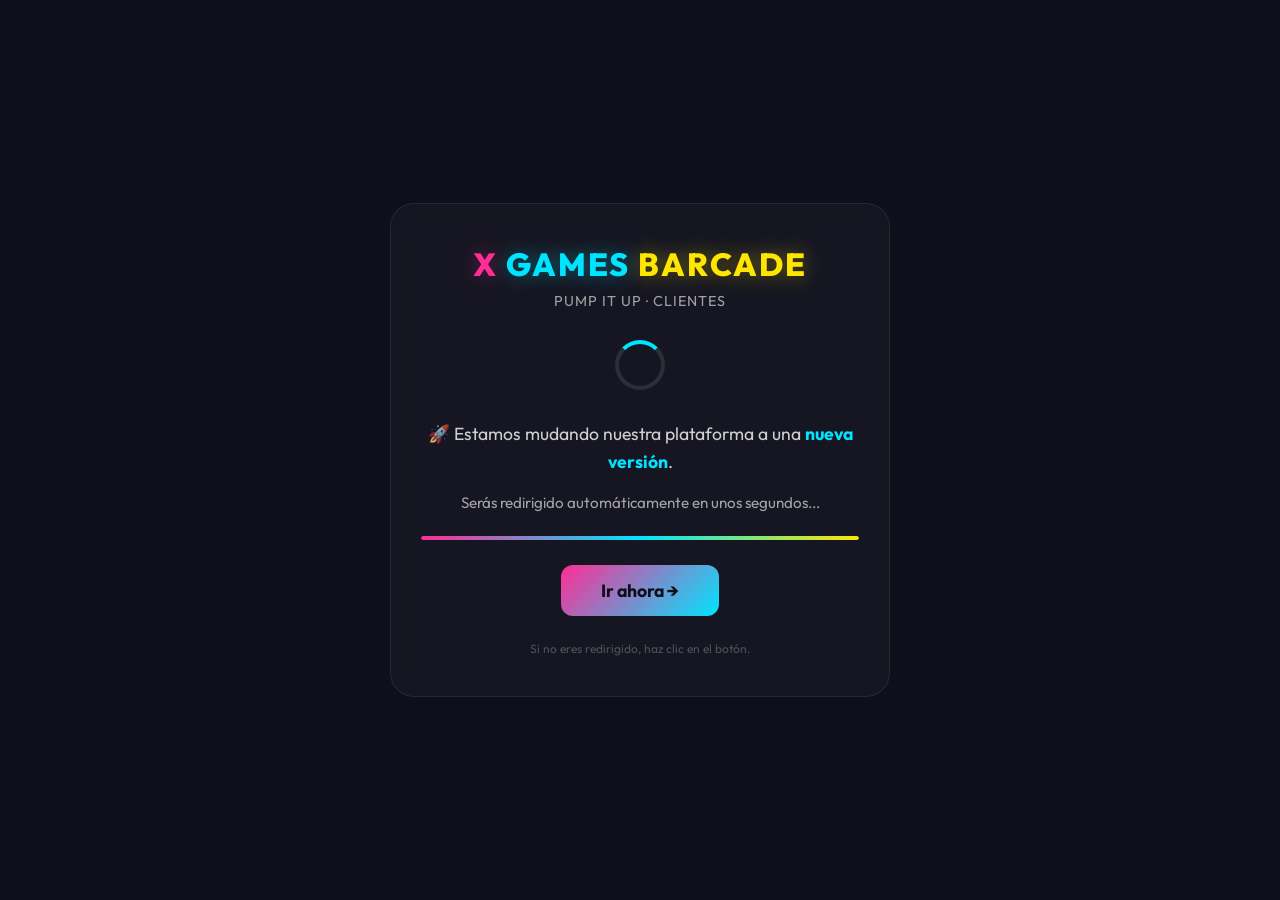
<file: index.html>
<!DOCTYPE html>
<html lang="es">

<head>
    <meta charset="UTF-8">
    <meta name="viewport" content="width=device-width, initial-scale=1.0, maximum-scale=1.0, user-scalable=no">
    <title>Pump It Up - Reservas</title>
    <meta name="description" content="PWA para gestión de reservas de máquinas de baile">
    <link rel="manifest" href="./manifest.json">
    <meta name="theme-color" content="#0f0f1b">

    <!-- Fuentes de Google -->
    <link rel="preconnect" href="https://fonts.googleapis.com">
    <link rel="preconnect" href="https://fonts.gstatic.com" crossorigin>
    <link href="https://fonts.googleapis.com/css2?family=Outfit:wght@300;400;600;800&display=swap" rel="stylesheet">

    <link rel="stylesheet" href="./style.css">

    <script>
        // Simple password protection
        if (sessionStorage.getItem('adminAuth') !== 'true') {
            const pass = prompt('Ingrese la contraseña de administrador:');
            if (pass === 'XGAMESROOT') {
                sessionStorage.setItem('adminAuth', 'true');
            } else {
                alert('Contraseña incorrecta. Redirigiendo a vista de cliente...');
                window.location.href = './cliente.html';
            }
        }
    </script>
</head>

<body>
    <div class="app-container">
        <header class="header">
            <div class="header-content">
                <div style="display: flex; flex-direction: column; align-items: flex-start; gap: 2px;">
                    <div class="logo">
                        <span class="neon-text-magenta">X</span>
                        <span class="neon-text-cyan">GAMES</span>
                        <span class="neon-text-yellow">BARCADE</span>
                    </div>
                    <span class="app-version-btn" id="app-version" title="Buscar Actualizaciones">v5.3 🔄</span>
                </div>
                <div class="header-actions">
                    <span id="current-date" class="date-display"></span>
                    <button id="notify-btn" class="btn btn-outline" title="Activar Notificaciones" style="display: none;">🔔</button>
                    <button id="settings-btn" class="btn btn-outline" title="Ajustes">⚙️</button>
                    <button id="help-btn" class="btn btn-outline" title="Manual y Changelog">📖</button>
                    <button id="zoom-btn" class="btn btn-outline" title="Comprimir Vista">🔍</button>
                    <button id="install-btn" class="btn btn-outline" style="display: none;">Instalar App</button>
                </div>
            </div>

            <div style="text-align: center; margin-top: 10px;">
                <span style="background: var(--neon-magenta); color: var(--bg-dark); padding: 2px 8px; border-radius: 4px; font-size: 0.8rem; font-weight: bold; text-transform: uppercase;">Vista de Administrador</span>
            </div>

            <div class="view-controls" style="text-align: center; margin-top: 1rem;">
                <button id="view-daily-btn" class="btn btn-primary active-view" style="padding: 5px 15px; margin-right: 10px;">Día</button>
                <button id="view-weekly-btn" class="btn btn-outline" style="padding: 5px 15px;">Semana</button>
            </div>

            <div class="week-navigator" id="daily-navigator" style="margin-top: 1rem; margin-bottom: 0;">
                <button id="prev-week" class="icon-btn">&lt;</button>
                <div id="week-days" class="week-days">
                    <!-- Días generados dinámicamente -->
                </div>
                <button id="next-week" class="icon-btn">&gt;</button>
            </div>
        </header>

        <main class="main-content">
            <div class="schedule-container" id="schedule-container-main">
                <div class="grid-wrapper">
                    <div class="schedule-header" id="schedule-header">
                        <div class="time-col-header">Hora</div>
                        <!-- Máquinas generadas dinámicamente -->
                    </div>
                    <div class="schedule-body" id="schedule-body">
                        <!-- Filas generadas dinámicamente -->
                    </div>
                </div>
            </div>
        </main>
    </div>

    <!-- Modal de Reserva -->
    <div id="booking-modal" class="modal-overlay hidden">
        <div class="modal">
            <div class="modal-header">
                <h2>Nueva Reserva</h2>
                <button id="close-modal" class="icon-btn">&times;</button>
            </div>
            <div class="modal-body">
                <form id="booking-form">
                    <input type="hidden" id="booking-machine">
                    <input type="hidden" id="booking-time">
                    <input type="hidden" id="booking-date">
                    <input type="hidden" id="booking-id">

                    <div class="form-group">
                        <label>Máquina</label>
                        <div id="display-machine" class="info-text"></div>
                    </div>

                    <div class="form-group">
                        <label>Hora de Inicio</label>
                        <div id="display-time" class="info-text"></div>
                    </div>

                    <div class="form-group">
                        <label for="customer-name">Nombre del Cliente</label>
                        <input type="text" id="customer-name" required placeholder="Ej. Carlos G." autocomplete="off">
                    </div>

                    <div class="form-group" id="customer-phone-group">
                        <label for="customer-phone">Teléfono / WhatsApp</label>
                        <input type="text" id="customer-phone" placeholder="Ej. 521234567890 (sin + ni espacios)" autocomplete="off">
                    </div>

                    <div class="form-group" id="booking-duration-group">
                        <label for="booking-duration">Duración</label>
                        <select id="booking-duration" class="custom-select" required>
                            <option value="30">30 Minutos</option>
                            <option value="60">1 Hora</option>
                            <option value="90">1 Hora y Media</option>
                            <option value="120">2 Horas</option>
                            <option value="150">2 Horas y Media</option>
                            <option value="180">3 Horas</option>
                            <option value="210">3 Horas y Media</option>
                            <option value="240">4 Horas</option>
                            <option value="300">5 Horas</option>
                        </select>
                    </div>

                    <div class="form-group" id="booking-paid-group" style="display: flex; align-items: center; gap: 10px; margin-top: 15px; background: rgba(0,0,0,0.3); padding: 10px; border-radius: 8px;">
                        <input type="checkbox" id="booking-paid" style="width: 20px; height: 20px; cursor: pointer;">
                        <label for="booking-paid" style="margin: 0; cursor: pointer; color: #00ffcc; font-weight: bold;">💰 Reserva Pagada</label>
                    </div>

                    <div class="switch-container">
                        <label class="switch-label" for="booking-blocked">⚠️ Bloquear Horario (Mantenimiento)</label>
                        <label class="switch">
                            <input type="checkbox" id="booking-blocked">
                            <span class="slider"></span>
                        </label>
                    </div>

                    <div class="modal-actions">
                        <button type="button" id="whatsapp-btn" class="btn btn-whatsapp hidden">🟢 WhatsApp</button>
                        <button type="button" id="reject-btn" class="btn btn-outline hidden" style="border-color: var(--neon-red); color: var(--neon-red);">Rechazar</button>
                        <button type="button" id="approve-btn" class="btn btn-primary hidden" style="background: #00cc00; box-shadow: 0 0 10px rgba(0,204,0,0.5);">Aprobar</button>
                        <button type="button" id="delete-btn" class="btn btn-danger hidden">Eliminar</button>
                        <button type="submit" id="save-booking-btn" class="btn btn-primary">Guardar Reserva</button>
                    </div>
                </form>
            </div>
        </div>
    </div>

    <!-- Modal de Ajustes -->
    <div id="settings-modal" class="modal-overlay hidden">
        <div class="modal settings-modal">
            <div class="modal-header">
                <h2>Ajustes del Sistema</h2>
                <button id="close-settings-modal" class="icon-btn">&times;</button>
            </div>
            <div class="modal-body">
                <form id="settings-form">
                    
                    <div class="settings-section">
                        <h3>Logo Principal</h3>
                        <div class="form-group">
                            <label>Logo Actual:</label>
                            <img id="preview-logo" src="" alt="Logo" style="max-height: 50px; display: none; margin-bottom: 10px;">
                            <input type="url" id="settings-logo-url" class="custom-textarea" style="padding: 0.5rem; height: auto;" placeholder="Ej. https://i.imgur.com/logo.png">
                            <small>Pega el enlace (URL) de una imagen para reemplazar el texto XGAMES BARCADE.</small>
                        </div>
                    </div>

                    <div class="settings-section">
                        <h3>Mensaje del Día (MOTD)</h3>
                        <div class="form-group">
                            <label for="settings-motd">Texto del Mensaje</label>
                            <textarea id="settings-motd" rows="3" placeholder="Ej. ¡Bienvenidos! Hoy tenemos promoción en bebidas." class="custom-textarea"></textarea>
                            <small>Este mensaje se mostrará a los clientes cuando entren a la página (una vez por sesión).</small>
                        </div>
                    </div>

                    <div class="settings-section">
                        <h3>Máquinas <button type="button" id="add-machine-btn" class="btn btn-outline btn-sm" style="float: right;">+ Agregar Máquina</button></h3>
                        <div id="machines-list-container">
                            <!-- Lista generada dinámicamente -->
                        </div>
                    </div>

                    <div class="settings-section">
                        <h3>Papelera de Máquinas (Recuperar)</h3>
                        <div id="deleted-machines-list-container" style="max-height: 150px; overflow-y: auto; display: flex; flex-direction: column; gap: 8px;">
                            <!-- Lista generada dinámicamente -->
                        </div>
                    </div>

                    <div class="settings-section">
                        <h3>Días Cerrados / Feriados</h3>
                        <div id="closed-days-list-container" style="max-height: 150px; overflow-y: auto; margin-bottom: 10px; display: flex; flex-direction: column; gap: 8px;">
                            <!-- Lista generada dinámicamente -->
                        </div>
                        <div style="display: flex; gap: 10px; align-items: flex-end; margin-top: 10px; background: rgba(0,0,0,0.2); padding: 10px; border-radius: 6px; border: 1px solid #333;">
                            <div style="flex: 1;">
                                <label style="font-size: 0.8rem; color: var(--neon-cyan); display: block; margin-bottom: 5px;">Fecha:</label>
                                <input type="date" id="settings-closed-date" class="custom-textarea" style="padding: 0.5rem; height: auto; margin: 0;">
                            </div>
                            <div style="flex: 2;">
                                <label style="font-size: 0.8rem; color: var(--neon-cyan); display: block; margin-bottom: 5px;">Motivo:</label>
                                <input type="text" id="settings-closed-reason" class="custom-textarea" style="padding: 0.5rem; height: auto; margin: 0;" placeholder="Ej. Feriado Nacional">
                            </div>
                            <button type="button" id="add-closed-day-btn" class="btn btn-outline" style="height: 38px; margin: 0; padding: 0 15px;">Añadir</button>
                         </div>
                    </div>

                    <div class="modal-actions" style="margin-top: 20px;">
                        <button type="button" id="cancel-settings-btn" class="btn btn-outline">Cancelar</button>
                        <button type="submit" id="save-settings-btn" class="btn btn-primary">Guardar Cambios</button>
                    </div>
                </form>
            </div>
        </div>
    </div>

    <!-- Modal de Ayuda (Manual y Changelog) -->
    <div id="help-modal" class="modal-overlay hidden">
        <div class="modal settings-modal" style="max-width: 550px;">
            <div class="modal-header">
                <h2>Manual y Changelog</h2>
                <button id="close-help-btn" class="icon-btn">&times;</button>
            </div>
            <div class="modal-body" style="padding-top: 10px;">
                <div class="tab-container">
                    <button type="button" id="tab-manual-btn" class="tab-btn active">Manual Admin</button>
                    <button type="button" id="tab-changelog-btn" class="tab-btn">Historial Cambios</button>
                </div>

                <!-- Contenido Manual -->
                <div id="tab-manual-content" class="tab-content" style="text-align: left; line-height: 1.6;">
                    <div class="settings-section">
                        <h3>👑 Controles de Administrador</h3>
                        <p style="margin-bottom: 10px;"><strong>🔐 Autenticación:</strong> Ingresa con la contraseña maestra <code>XGAMESROOT</code> para gestionar las máquinas y reservas.</p>
                        <p style="margin-bottom: 10px;"><strong>💰 Control de Pago:</strong> Activa el check de "Reserva Pagada" 💰 en el modal de reserva para añadir la bolsa de dinero visual al bloque y controlar tus ingresos.</p>
                        <p style="margin-bottom: 10px;"><strong>🟢 Notificación WhatsApp:</strong> Da clic en "🟢 WhatsApp" en reservas activas para enviar de inmediato un mensaje de confirmación automatizado por WhatsApp Web.</p>
                    </div>

                    <div class="settings-section">
                        <h3>🛠️ Bloqueo de Horarios y Eventos</h3>
                        <p style="margin-bottom: 5px;">Para suspender el uso público de una máquina o programar un evento (ej. Torneos o Eventos especiales):</p>
                        <ol style="margin-left: 20px; margin-bottom: 10px;">
                            <li>Haz clic en el horario deseado en el calendario diario.</li>
                            <li>Activa el switch de <strong>"Bloquear Horario (Mantenimiento)"</strong>.</li>
                            <li><strong>Personalización:</strong> El campo de nombre se mantendrá editable. Si lo deseas puedes borrar "Mantenimiento 🛠️" y escribir un título personalizado como "Torneo de PIU 🏆".</li>
                            <li><strong>Duración:</strong> Selecciona cualquier duración (60 min, 120 min, etc.) y la celda se expandirá automáticamente a lo largo de las celdas en la cuadrícula diaria.</li>
                        </ol>
                    </div>

                    <div class="settings-section">
                        <h3>⚙️ Ajustes del Sistema y Días Cerrados</h3>
                        <p style="margin-bottom: 5px;">Haz clic en el engranaje (⚙️) para personalizar:</p>
                        <ul style="margin-left: 20px;">
                            <li>Logotipo principal (URL de imagen).</li>
                            <li>Mensaje del Día (MOTD) mostrado al entrar.</li>
                            <li>Agregar, renombrar o eliminar máquinas de baile y sus imágenes de cabecera.</li>
                            <li><strong>Días Cerrados:</strong> Agrega fechas específicas (ej. Feriados o Eventos a puerta cerrada) con un motivo para bloquear por completo el calendario diario con un cartel neón difuminado y alertar en la vista semanal.</li>
                        </ul>
                    </div>
                </div>

                <!-- Contenido Changelog -->
                <div id="tab-changelog-content" class="tab-content hidden" style="text-align: left;">
                    <div class="settings-section" style="border-left: 3px solid var(--neon-magenta);">
                        <h4 style="color: var(--neon-magenta); margin-bottom: 5px;">⚡ VERSIÓN 5.3 (Junio 2026) - Optimización de Actualización y Caché</h4>
                        <ul style="margin-left: 20px; font-size: 0.9rem;">
                            <li><strong>Actualización Forzada:</strong> Configurado el registro del Service Worker con <code>updateViaCache: 'none'</code> para forzar la consulta directa a red e ignorar la caché HTTP en la comprobación de cambios de código.</li>
                            <li><strong>Flujo Manual Mejorado:</strong> El botón de versión busca activamente el estado de instalación o de espera y agiliza el reinicio cuando se detecta código nuevo.</li>
                        </ul>
                    </div>

                    <div class="settings-section" style="border-left: 3px solid var(--neon-cyan);">
                        <h4 style="color: var(--neon-cyan); margin-bottom: 5px;">⚡ VERSIÓN 5.2 (Junio 2026) - Mejoras Visuales Móviles & Estabilidad</h4>
                        <ul style="margin-left: 20px; font-size: 0.9rem;">
                            <li><strong>Optimización de Cuadrícula:</strong> Ajustado el ancho mínimo de las columnas en móvil de 140px a 70px, eliminando el scroll horizontal innecesario para locales de 3 o 4 máquinas.</li>
                            <li><strong>Desplazamiento Natural:</strong> Removido el scroll interno del grid y configurado el scroll normal de la página para una navegación móvil nativa y fluida. Cabeceras reposicionadas correctamente al inicio del grid.</li>
                            <li><strong>Dirección Mejorada:</strong> El pie de página mantiene la alineación a la izquierda para el pin en móvil y añade botones directos para Abrir en Google Maps y Copiar Dirección.</li>
                            <li><strong>Prevención de Pérdida de Datos:</strong> Añadidas banderas de carga en ajustes y reservas para impedir la sobreescritura accidental de máquinas por demoras en la conexión de Firebase.</li>
                            <li><strong>Actualización Manual:</strong> Añadido botón de actualización en la cabecera (v5.2) con reintento y reinicio automatizado del Service Worker.</li>
                        </ul>
                    </div>

                    <div class="settings-section" style="border-left: 3px solid #00f3ff;">
                        <h4 style="color: #00f3ff; margin-bottom: 5px;">⚡ VERSIÓN 5.1 (Junio 2026) - Papelera de Reciclaje de Máquinas</h4>
                        <ul style="margin-left: 20px; font-size: 0.9rem;">
                            <li><strong>Papelera de Reciclaje:</strong> Añadido soporte para recuperar máquinas eliminadas por error en los ajustes del sistema.</li>
                            <li><strong>Restauración Fácil:</strong> Las máquinas en la papelera se pueden restaurar con un solo clic. Esto recupera automáticamente sus nombres e imágenes en todas las reservas anteriores y actuales asociadas a su ID.</li>
                        </ul>
                    </div>

                    <div class="settings-section" style="border-left: 3px solid #bc13fe;">
                        <h4 style="color: #bc13fe; margin-bottom: 5px;">⚡ VERSIÓN 5.0 (Junio 2026) - Colores Personalizados en Reservas</h4>
                        <ul style="margin-left: 20px; font-size: 0.9rem;">
                            <li><strong>Selector de Color en Perfil:</strong> Los jugadores ahora pueden elegir su color neón preferido (Magenta, Cian, Amarillo, Verde, Naranja, Púrpura) desde la pestaña "Perfil PIU" en su panel de Mi Cuenta.</li>
                            <li><strong>Colores Deterministas por Defecto:</strong> Si un jugador no selecciona un color, el sistema le asigna un color de manera determinista basado en un hash estable de su nombre de usuario, logrando una vista colorida y consistente sin cambios de color al recargar.</li>
                            <li><strong>Compatibilidad en Vistas:</strong> Los bloques de reservas aprobadas y los elementos de la agenda semanal se pintan automáticamente del color del jugador en los calendarios de administrador y cliente.</li>
                        </ul>
                    </div>

                    <div class="settings-section" style="border-left: 3px solid var(--neon-magenta);">
                        <h4 style="color: var(--neon-magenta); margin-bottom: 5px;">⚡ VERSIÓN 4.0 (Mayo 2026) - Bloqueos & Días Cerrados</h4>
                        <ul style="margin-left: 20px; font-size: 0.9rem;">
                            <li><strong>Vinculación Automática de WhatsApp:</strong> El sistema ahora asocia automáticamente el número telefónico del perfil del jugador a todas las solicitudes de reserva de forma reactiva y retroactiva.</li>
                            <li><strong>Bloqueos Flexibles Expandibles:</strong> Los bloqueos de horario permiten seleccionar duración personalizada (30, 60, 120 mins) y se estiran físicamente en el grid diario con bordes neón.</li>
                            <li><strong>Nombres Personalizados para Eventos:</strong> Escribe nombres como "Torneo de PIU 🏆" en lugar de "Mantenimiento 🛠️" obligatorios.</li>
                            <li><strong>Gestión de Días Cerrados:</strong> Panel en Ajustes para cerrar fechas completas, deshabilitando todo el grid del día con un cartel de bloqueo desenfocado y alertas rojas en la agenda semanal.</li>
                        </ul>
                    </div>

                    <div class="settings-section" style="border-left: 3px solid var(--neon-cyan);">
                        <h4 style="color: var(--neon-cyan); margin-bottom: 5px;">⚡ VERSIÓN 3.0 - Versión Premium</h4>
                        <ul style="margin-left: 20px; font-size: 0.9rem;">
                            <li><strong>Responsividad Avanzada:</strong> Modales con scroll interno y barra neón.</li>
                            <li><strong>Sticky Grid:</strong> Desplazamiento horizontal fluido en móviles con columna de horas fija a la izquierda.</li>
                            <li><strong>Traslapes (Overlapping):</strong> Fusión y bloqueo automático de celdas intermedias en turnos de larga duración.</li>
                            <li><strong>Bloqueo de Mantenimiento Básico:</strong> Switch para desactivar celdas con candado visual 🔒 de 30 min.</li>
                            <li><strong>Ficha de Jugador:</strong> Clic en celdas aprobadas para ver el perfil ciberpunk del cliente.</li>
                            <li><strong>WhatsApp Directo:</strong> Mensajería rápida para avisar aprobaciones de reservas.</li>
                            <li><strong>Actualizaciones PWA Forzadas:</strong> skipWaiting y controllerchange para recargas instantáneas.</li>
                        </ul>
                    </div>

                    <div class="settings-section" style="border-left: 3px solid var(--neon-yellow);">
                        <h4 style="color: var(--neon-yellow); margin-bottom: 5px;">⚡ VERSIÓN 1.0 y 2.0 - Core & Ajustes</h4>
                        <ul style="margin-left: 20px; font-size: 0.9rem;">
                            <li>Base de datos integrada en tiempo real con Firebase Firestore.</li>
                            <li>Configuración del MOTD global y Logotipo de imagen para la cabecera.</li>
                            <li>Soporte para agregar y eliminar máquinas y sus imágenes de forma dinámica.</li>
                        </ul>
                    </div>
                </div>
            </div>
        </div>
    </div>

    <script type="module" src="./app.js"></script>
</body>

</html>
</file>
<file: style.css>
:root {
    --bg-dark: #0f0f1b;
    --bg-panel: #1a1a2e;
    --bg-panel-hover: #23233e;
    --text-main: #f0f0f0;
    --text-muted: #8b8b9f;

    /* Neon Colors */
    --neon-magenta: #ff00ff;
    --neon-cyan: #00f3ff;
    --neon-yellow: #ffe600;
    --neon-red: #ff3366;

    --glow-magenta: 0 0 10px rgba(255, 0, 255, 0.5);
    --glow-cyan: 0 0 10px rgba(0, 243, 255, 0.5);
    --glow-yellow: 0 0 10px rgba(255, 230, 0, 0.5);

    --border-color: #2a2a4a;
    --border-radius: 8px;
    --transition-fast: 0.2s ease;

    --header-height: 74px;
    --time-col-width: 80px;
}

* {
    box-sizing: border-box;
    margin: 0;
    padding: 0;
}

body {
    font-family: 'Outfit', sans-serif;
    background-color: var(--bg-dark);
    color: var(--text-main);
    line-height: 1.6;
    overflow-x: hidden;
    -webkit-font-smoothing: antialiased;
}

/* Tipografía Neón */
.neon-text-magenta {
    color: #fff;
    text-shadow: 0 0 5px #fff, 0 0 10px #fff, 0 0 20px var(--neon-magenta), 0 0 40px var(--neon-magenta);
}

.neon-text-cyan {
    color: #fff;
    text-shadow: 0 0 5px #fff, 0 0 10px #fff, 0 0 20px var(--neon-cyan), 0 0 40px var(--neon-cyan);
}

.neon-text-yellow {
    color: #fff;
    text-shadow: 0 0 5px #fff, 0 0 10px #fff, 0 0 20px var(--neon-yellow), 0 0 40px var(--neon-yellow);
}

/* Contenedor Principal */
.app-container {
    max-width: 1200px;
    margin: 0 auto;
    display: flex;
    flex-direction: column;
    min-height: 100vh;
}

/* Header */
.header {
    background-color: rgba(15, 15, 27, 0.9);
    backdrop-filter: blur(10px);
    border-bottom: 1px solid var(--border-color);
    padding: 1rem 2rem;
    position: sticky;
    top: 0;
    z-index: 100;
}

.header-content {
    display: flex;
    justify-content: space-between;
    align-items: center;
}

.logo {
    font-size: 1.8rem;
    font-weight: 800;
    letter-spacing: 2px;
}

.header-actions {
    display: flex;
    align-items: center;
    gap: 1.5rem;
}

.date-display {
    display: none;
}

/* Botones */
.btn {
    font-family: 'Outfit', sans-serif;
    font-weight: 600;
    padding: 0.6rem 1.2rem;
    border-radius: var(--border-radius);
    cursor: pointer;
    transition: all var(--transition-fast);
    border: none;
    font-size: 0.9rem;
    text-transform: uppercase;
    letter-spacing: 1px;
}

.btn-outline {
    background: transparent;
    border: 1px solid var(--neon-cyan);
    color: var(--neon-cyan);
    box-shadow: var(--glow-cyan);
}

.btn-outline:hover {
    background: var(--neon-cyan);
    color: var(--bg-dark);
}

.btn-primary {
    background: var(--neon-magenta);
    color: white;
    box-shadow: var(--glow-magenta);
}

.btn-primary:hover {
    background: #ff33ff;
    box-shadow: 0 0 15px rgba(255, 0, 255, 0.8);
}

.btn-danger {
    background: transparent;
    border: 1px solid var(--neon-red);
    color: var(--neon-red);
}

.btn-danger:hover {
    background: var(--neon-red);
    color: white;
}

.btn-danger:hover {
    background: var(--neon-red);
    color: white;
}

/* Navegador Semanal */
.week-navigator {
    display: flex;
    align-items: center;
    justify-content: space-between;
    background-color: var(--bg-panel);
    border-radius: var(--border-radius);
    border: 1px solid var(--border-color);
    margin-bottom: 1rem;
    padding: 0.5rem;
    box-shadow: 0 4px 15px rgba(0, 0, 0, 0.3);
}

.week-days {
    display: flex;
    flex: 1;
    justify-content: space-around;
    overflow-x: auto;
    scrollbar-width: none;
    /* Firefox */
}

.week-days::-webkit-scrollbar {
    display: none;
    /* Chrome/Safari */
}

.day-btn {
    display: flex;
    flex-direction: column;
    align-items: center;
    background: transparent;
    border: 1px solid transparent;
    color: var(--text-muted);
    padding: 0.5rem 1rem;
    border-radius: 6px;
    cursor: pointer;
    transition: all var(--transition-fast);
    min-width: 60px;
}

.day-btn:hover {
    background: rgba(255, 255, 255, 0.05);
    color: var(--text-main);
}

.day-btn.active {
    background: rgba(0, 243, 255, 0.1);
    border: 1px solid var(--neon-cyan);
    color: var(--neon-cyan);
    box-shadow: inset 0 0 10px rgba(0, 243, 255, 0.2);
}

.day-name {
    font-size: 0.75rem;
    text-transform: uppercase;
    font-weight: 600;
    margin-bottom: 0.2rem;
}

.day-number {
    font-size: 1.2rem;
    font-weight: 800;
}

/* Grid Principal */
.main-content {
    flex: 1;
    padding: 1rem;
}

.schedule-container {
    background-color: var(--bg-panel);
    border-radius: var(--border-radius);
    border: 1px solid var(--border-color);
    box-shadow: 0 8px 32px rgba(0, 0, 0, 0.5);
    overflow-x: auto;
    overflow-y: hidden;
    transition: all 0.3s ease;
    -webkit-overflow-scrolling: touch;
}

/* Barra de scroll horizontal neón */
.schedule-container::-webkit-scrollbar {
    height: 6px;
}

.schedule-container::-webkit-scrollbar-track {
    background: rgba(0, 0, 0, 0.2);
    border-radius: var(--border-radius);
}

.schedule-container::-webkit-scrollbar-thumb {
    background: var(--neon-cyan);
    border-radius: var(--border-radius);
}

.schedule-container::-webkit-scrollbar-thumb:hover {
    background: var(--neon-magenta);
}

/* Vista Comprimida (Zoom) */
.schedule-container.compact-view .machine-cell {
    min-height: 18px;
}

.schedule-container.compact-view .time-cell {
    padding: 0.1rem 0.2rem;
    font-size: 0.65rem;
}

.schedule-container.compact-view .booking-duration {
    display: none;
}

.schedule-container.compact-view .booking-name {
    font-size: 0.65rem;
    font-weight: 600;
}

.schedule-container.compact-view .booking-block {
    padding: 0.1rem;
}

.schedule-header {
    display: grid;
    grid-template-columns: var(--time-col-width) 1fr 1fr 1fr;
    background-color: rgba(15, 15, 27, 0.95);
    border-bottom: 2px solid var(--border-color);
    position: sticky;
    top: 0;
    z-index: 10;
}

.time-col-header {
    padding: 1rem 0.5rem;
    text-align: center;
    color: var(--text-muted);
    font-weight: 600;
    font-size: 0.8rem;
    border-right: 1px solid var(--border-color);
    position: sticky;
    left: 0;
    top: 0;
    z-index: 20;
    background-color: #111122;
    box-shadow: 2px 0 5px rgba(0, 0, 0, 0.4);
}

.machine-header {
    padding: 1rem;
    text-align: center;
    font-weight: 800;
    font-size: 1.1rem;
    text-transform: uppercase;
    letter-spacing: 1px;
    border-right: 1px solid var(--border-color);
    min-width: 140px;
}

.machine-header:last-child {
    border-right: none;
}

.machine-header[data-machine="1"] {
    color: var(--neon-magenta);
    text-shadow: var(--glow-magenta);
}

.machine-header[data-machine="2"] {
    color: var(--neon-cyan);
    text-shadow: var(--glow-cyan);
}

.machine-header[data-machine="3"] {
    color: var(--neon-yellow);
    text-shadow: var(--glow-yellow);
}

/* Filas de Horario */
.schedule-row {
    display: grid;
    grid-template-columns: var(--time-col-width) 1fr 1fr 1fr;
    border-bottom: 1px solid var(--border-color);
    transition: background-color var(--transition-fast);
}

.schedule-row:hover {
    background-color: rgba(255, 255, 255, 0.02);
}

.schedule-row:hover .time-cell {
    background-color: var(--bg-panel-hover);
}

.time-cell {
    padding: 0.8rem 0.5rem;
    text-align: center;
    color: var(--text-muted);
    font-size: 0.85rem;
    font-weight: 600;
    border-right: 1px solid var(--border-color);
    display: flex;
    align-items: center;
    justify-content: center;
    position: sticky;
    left: 0;
    z-index: 4;
    background-color: var(--bg-panel);
    box-shadow: 2px 0 5px rgba(0, 0, 0, 0.4);
    transition: background-color var(--transition-fast);
}

.machine-cell {
    padding: 4px;
    border-right: 1px solid var(--border-color);
    position: relative;
    min-height: 40px;
    min-width: 140px;
}

.machine-cell:last-child {
    border-right: none;
}

@media (max-width: 768px) {
    :root {
        --header-height: 128px;
        --time-col-width: 60px;
    }
    .machine-header, .machine-cell {
        min-width: 70px;
    }
    .machine-header {
        font-size: 0.8rem;
        padding: 0.5rem 0.1rem;
    }
    .machine-header-img {
        width: 30px;
        height: 30px;
    }
    .booking-name {
        font-size: 0.7rem;
    }
    .booking-duration {
        font-size: 0.6rem;
    }
    .booking-block {
        padding: 0.2rem;
    }
    .time-cell {
        font-size: 0.7rem;
        padding: 0.5rem 0.2rem;
    }
}

@media (min-width: 769px) {
    .machine-header, .machine-cell {
        min-width: unset;
    }
}

.cell-content {
    width: 100%;
    height: 100%;
    border-radius: 4px;
    cursor: pointer;
    transition: all var(--transition-fast);
    display: flex;
    align-items: center;
    justify-content: center;
    border: 1px dashed transparent;
}

.cell-content.empty:hover {
    background-color: var(--bg-panel-hover);
    border-color: var(--text-muted);
}

/* Bloques de Reserva Ocupados */
.booking-block {
    position: absolute;
    top: 2px;
    left: 2px;
    right: 2px;
    border-radius: 6px;
    padding: 0.5rem;
    cursor: pointer;
    z-index: 5;
    overflow: hidden;
    display: flex;
    flex-direction: column;
    justify-content: center;
    align-items: center;
    text-align: center;
    box-shadow: 0 4px 10px rgba(0, 0, 0, 0.3);
    transition: transform 0.2s, filter 0.2s;
    border: 1px solid rgba(255, 255, 255, 0.2);
}

.booking-block:hover {
    transform: scale(1.02);
    filter: brightness(1.2);
    z-index: 6;
}

.booking-block.machine-1 {
    background: linear-gradient(135deg, rgba(255, 0, 255, 0.2), rgba(255, 0, 255, 0.6));
    border-color: var(--neon-magenta);
}

.booking-block.machine-2 {
    background: linear-gradient(135deg, rgba(0, 243, 255, 0.2), rgba(0, 243, 255, 0.6));
    border-color: var(--neon-cyan);
}

.booking-block.machine-3 {
    background: linear-gradient(135deg, rgba(255, 230, 0, 0.2), rgba(255, 230, 0, 0.6));
    border-color: var(--neon-yellow);
    color: #000;
}

.booking-name {
    font-weight: 800;
    font-size: 0.9rem;
    white-space: nowrap;
    overflow: hidden;
    text-overflow: ellipsis;
    width: 100%;
}

.booking-duration {
    font-size: 0.7rem;
    opacity: 0.8;
    font-weight: 600;
}

/* Booking Status Styles */
.booking-pending {
    background: repeating-linear-gradient(
        45deg,
        rgba(255, 165, 0, 0.2),
        rgba(255, 165, 0, 0.2) 10px,
        rgba(255, 165, 0, 0.4) 10px,
        rgba(255, 165, 0, 0.4) 20px
    ) !important;
    border-color: #ffa500 !important;
    animation: pulse-border 2s infinite;
}

.booking-pending::after {
    content: '⏱️ Pendiente';
    font-size: 0.65rem;
    display: block;
    background: #ffa500;
    color: #000;
    border-radius: 4px;
    padding: 2px 4px;
    margin-top: 4px;
}

@keyframes pulse-border {
    0% { box-shadow: 0 0 0 0 rgba(255, 165, 0, 0.4); }
    70% { box-shadow: 0 0 0 6px rgba(255, 165, 0, 0); }
    100% { box-shadow: 0 0 0 0 rgba(255, 165, 0, 0); }
}

.booking-rejected {
    opacity: 0.5;
    filter: grayscale(100%);
    text-decoration: line-through;
}

.booking-rejected::after {
    content: '❌ Rechazada';
    font-size: 0.65rem;
    display: block;
    color: var(--neon-red);
    margin-top: 4px;
}

/* Modal */
.modal-overlay {
    position: fixed;
    top: 0;
    left: 0;
    right: 0;
    bottom: 0;
    background: rgba(0, 0, 0, 0.8);
    backdrop-filter: blur(5px);
    display: flex;
    align-items: center;
    justify-content: center;
    z-index: 1000;
    opacity: 1;
    transition: opacity 0.3s ease;
}

.modal-overlay.hidden {
    opacity: 0;
    pointer-events: none;
}

.modal {
    background: var(--bg-panel);
    border: 1px solid var(--border-color);
    border-radius: 12px;
    width: 90%;
    max-width: 400px;
    max-height: 85vh;
    display: flex;
    flex-direction: column;
    box-shadow: 0 10px 40px rgba(0, 0, 0, 0.8), 0 0 20px rgba(255, 0, 255, 0.1);
    transform: translateY(0);
    transition: transform 0.3s ease;
}

.modal-overlay.hidden .modal {
    transform: translateY(20px);
}

.modal-header {
    padding: 1.5rem;
    border-bottom: 1px solid var(--border-color);
    display: flex;
    justify-content: space-between;
    align-items: center;
    flex-shrink: 0;
}

.modal-header h2 {
    font-size: 1.2rem;
    font-weight: 800;
    color: var(--neon-magenta);
    text-transform: uppercase;
    letter-spacing: 1px;
}

.icon-btn {
    background: transparent;
    border: none;
    color: var(--text-muted);
    font-size: 1.5rem;
    cursor: pointer;
    transition: color 0.2s;
}

.icon-btn:hover {
    color: white;
}

.modal-body {
    padding: 1.5rem;
    overflow-y: auto;
    flex: 1;
    scrollbar-width: thin;
    scrollbar-color: var(--neon-cyan) rgba(0, 0, 0, 0.2);
}

/* Barra de scroll neón personalizada */
.modal-body::-webkit-scrollbar {
    width: 6px;
}

.modal-body::-webkit-scrollbar-track {
    background: rgba(0, 0, 0, 0.2);
    border-radius: 4px;
}

.modal-body::-webkit-scrollbar-thumb {
    background: var(--neon-cyan);
    border-radius: 4px;
}

.modal-body::-webkit-scrollbar-thumb:hover {
    background: var(--neon-magenta);
}

.form-group {
    margin-bottom: 1.5rem;
}

.form-group label {
    display: block;
    margin-bottom: 0.5rem;
    color: var(--text-muted);
    font-size: 0.85rem;
    text-transform: uppercase;
    letter-spacing: 1px;
}

.info-text {
    font-size: 1.1rem;
    font-weight: 600;
    color: white;
}

input[type="text"] {
    width: 100%;
    padding: 0.8rem 1rem;
    background: rgba(0, 0, 0, 0.5);
    border: 1px solid var(--border-color);
    border-radius: var(--border-radius);
    color: white;
    font-family: 'Outfit', sans-serif;
    font-size: 1rem;
    transition: all 0.2s;
}

input[type="text"]:focus {
    outline: none;
    border-color: var(--neon-cyan);
    box-shadow: 0 0 10px rgba(0, 243, 255, 0.2);
}

.custom-select {
    width: 100%;
    padding: 0.8rem 1rem;
    background: rgba(0, 0, 0, 0.5);
    border: 1px solid var(--border-color);
    border-radius: var(--border-radius);
    color: white;
    font-family: 'Outfit', sans-serif;
    font-size: 1rem;
    transition: all 0.2s;
    appearance: none;
    background-image: url("data:image/svg+xml;charset=UTF-8,%3csvg xmlns='http://www.w3.org/2000/svg' viewBox='0 0 24 24' fill='none' stroke='%2300f3ff' stroke-width='2' stroke-linecap='round' stroke-linejoin='round'%3e%3cpolyline points='6 9 12 15 18 9'%3e%3c/polyline%3e%3c/svg%3e");
    background-repeat: no-repeat;
    background-position: right 1rem center;
    background-size: 1.2em;
}

.custom-select:focus {
    outline: none;
    border-color: var(--neon-cyan);
    box-shadow: 0 0 10px rgba(0, 243, 255, 0.2);
}

.custom-select option {
    background: var(--bg-panel);
    color: white;
}

.duration-selector {
    display: flex;
    gap: 1rem;
}

.radio-label {
    flex: 1;
    position: relative;
    cursor: pointer;
}

.radio-label input {
    position: absolute;
    opacity: 0;
    cursor: pointer;
}

.radio-custom {
    display: block;
    text-align: center;
    padding: 0.8rem;
    background: rgba(0, 0, 0, 0.5);
    border: 1px solid var(--border-color);
    border-radius: var(--border-radius);
    transition: all 0.2s;
    font-weight: 600;
}

.radio-label input:checked~.radio-custom {
    background: rgba(0, 243, 255, 0.1);
    border-color: var(--neon-cyan);
    color: var(--neon-cyan);
    box-shadow: inset 0 0 10px rgba(0, 243, 255, 0.2);
}

.modal-actions {
    display: flex;
    justify-content: flex-end;
    gap: 1rem;
    margin-top: 2rem;
}

.hidden {
    display: none !important;
}

/* Responsive */
@media (max-width: 992px) {
    :root {
        --header-height: 112px;
    }
    .header {
        padding: 0.8rem 1rem;
    }

    .header-content {
        flex-direction: column;
        gap: 8px;
        align-items: center;
        text-align: center;
    }

    .logo {
        font-size: 1.4rem;
        letter-spacing: 1px;
    }

    .header-actions {
        display: flex;
        flex-direction: row;
        flex-wrap: wrap;
        justify-content: center;
        align-items: center;
        gap: 8px;
        width: 100%;
    }

    .date-display {
        display: none;
    }

    .header-actions .btn {
        padding: 0.4rem 0.8rem;
        font-size: 0.75rem;
        letter-spacing: 0.5px;
        flex-shrink: 0;
    }

    .machine-header {
        font-size: 0.85rem;
        padding: 0.8rem 0.2rem;
    }

    .time-col-header,
    .time-cell {
        font-size: 0.75rem;
        padding: 0.5rem 0.2rem;
    }

    .booking-name {
        font-size: 0.75rem;
    }
}

/* Vista Agenda Semanal */
.agenda-view {
    display: flex;
    flex-direction: column;
    gap: 1.5rem;
    padding: 1rem;
    background-color: var(--bg-dark);
}

.agenda-day-card {
    background-color: var(--bg-panel);
    border: 1px solid var(--border-color);
    border-radius: var(--border-radius);
    overflow: hidden;
    box-shadow: 0 4px 15px rgba(0, 0, 0, 0.3);
}

.agenda-day-header {
    background-color: rgba(0, 0, 0, 0.3);
    padding: 1rem;
    font-size: 1.1rem;
    font-weight: 800;
    color: var(--neon-cyan);
    border-bottom: 1px solid var(--border-color);
    text-transform: uppercase;
    letter-spacing: 1px;
}

.agenda-bookings-list {
    padding: 1rem;
    display: flex;
    flex-direction: column;
    gap: 0.8rem;
}

.agenda-empty-msg {
    color: var(--text-muted);
    font-style: italic;
    text-align: center;
    padding: 1rem 0;
}

.agenda-item {
    display: flex;
    align-items: center;
    background: rgba(0, 0, 0, 0.5);
    border: 1px solid var(--border-color);
    border-radius: 8px;
    padding: 0.8rem 1rem;
    cursor: pointer;
    transition: transform 0.2s, box-shadow 0.2s;
}

.agenda-item:hover {
    transform: translateX(5px);
    box-shadow: 0 4px 10px rgba(0, 0, 0, 0.5);
}

.agenda-time {
    font-weight: 800;
    color: white;
    width: 100px;
    flex-shrink: 0;
    font-size: 0.95rem;
}

.agenda-item.pending-agenda {
    border-color: #ffa500;
    background: rgba(255, 165, 0, 0.1);
}

.agenda-item.rejected-agenda {
    opacity: 0.5;
    filter: grayscale(100%);
}

.agenda-info {
    flex: 1;
    color: var(--text-main);
    font-size: 1rem;
}

.agenda-duration {
    color: var(--text-muted);
    font-size: 0.8rem;
    margin-left: 10px;
}

.agenda-item.machine-1 { border-left: 4px solid var(--neon-magenta); }
.agenda-item.machine-2 { border-left: 4px solid var(--neon-cyan); }
.agenda-item.machine-3 { border-left: 4px solid var(--neon-yellow); }

.agenda-item.machine-1 .agenda-info strong { color: var(--neon-magenta); }
.agenda-item.machine-2 .agenda-info strong { color: var(--neon-cyan); }
.agenda-item.machine-3 .agenda-info strong { color: var(--neon-yellow); }

/* =========================================
   Nuevos Ajustes: Settings & MOTD & Imágenes
   ========================================= */

.settings-modal {
    max-width: 600px;
    max-height: 90vh;
    overflow-y: auto;
}

.settings-section {
    background: rgba(0, 0, 0, 0.3);
    border: 1px solid var(--border-color);
    border-radius: var(--border-radius);
    padding: 1rem;
    margin-bottom: 1.5rem;
}

.settings-section h3 {
    color: var(--neon-cyan);
    margin-bottom: 1rem;
    font-size: 1.1rem;
    text-transform: uppercase;
    border-bottom: 1px solid var(--border-color);
    padding-bottom: 0.5rem;
}

.custom-textarea {
    width: 100%;
    padding: 0.8rem 1rem;
    background: rgba(0, 0, 0, 0.5);
    border: 1px solid var(--border-color);
    border-radius: var(--border-radius);
    color: white;
    font-family: 'Outfit', sans-serif;
    font-size: 1rem;
    resize: vertical;
}

.custom-textarea:focus {
    outline: none;
    border-color: var(--neon-cyan);
    box-shadow: 0 0 10px rgba(0, 243, 255, 0.2);
}

.file-input {
    width: 100%;
    padding: 0.5rem;
    background: rgba(0, 0, 0, 0.5);
    border: 1px dashed var(--neon-cyan);
    border-radius: var(--border-radius);
    color: var(--text-muted);
    cursor: pointer;
}

.machine-setting-item {
    background: var(--bg-panel-hover);
    padding: 1rem;
    border-radius: var(--border-radius);
    margin-bottom: 1rem;
    border: 1px solid var(--border-color);
}

.machine-name-input {
    flex: 1;
    padding: 0.5rem;
    background: rgba(0,0,0,0.5);
    border: 1px solid var(--border-color);
    border-radius: 4px;
    color: white;
}

.btn-sm {
    padding: 0.3rem 0.6rem;
    font-size: 0.8rem;
}

/* Machine Header Images */
.machine-header-img {
    width: 40px;
    height: 40px;
    object-fit: cover;
    border-radius: 50%;
    border: 2px solid var(--neon-cyan);
    margin-bottom: 5px;
    display: block;
    margin-left: auto;
    margin-right: auto;
    box-shadow: 0 0 10px rgba(0, 243, 255, 0.3);
}

.machine-header-name {
    font-size: 0.9rem;
}

/* Dynamic Grid Classes */
.schedule-header, .schedule-row {
    /* El grid-template-columns se maneja via JS, pero definimos transición */
    transition: grid-template-columns 0.3s ease;
}

/* =========================================
   Nuevas Clases: Traslapes, Mi Cuenta, 
   Mantenimiento, Perfiles y WhatsApp
   ========================================= */

/* Bloques de Mantenimiento / Bloqueados */
.booking-block.booking-blocked {
    background: repeating-linear-gradient(
        45deg,
        rgba(40, 40, 50, 0.4),
        rgba(40, 40, 50, 0.4) 10px,
        rgba(60, 60, 80, 0.6) 10px,
        rgba(60, 60, 80, 0.6) 20px
    ) !important;
    border: 1px dashed var(--neon-red) !important;
    color: var(--text-muted) !important;
    cursor: not-allowed;
    box-shadow: none !important;
    transform: none !important;
    filter: none !important;
    top: 2px !important;
}

.booking-block.booking-blocked .booking-name {
    font-weight: 800;
    color: var(--neon-red) !important;
    text-shadow: 0 0 5px rgba(255, 51, 102, 0.4);
    letter-spacing: 0.5px;
}

.booking-block.booking-blocked .booking-duration {
    font-size: 0.75rem;
    color: var(--text-muted) !important;
}

/* Agenda semanal bloqueada */
.agenda-item.blocked-agenda {
    border-left: 4px solid var(--text-muted) !important;
    background: rgba(40, 40, 50, 0.4) !important;
    cursor: not-allowed !important;
    opacity: 0.7;
}

.agenda-item.blocked-agenda .agenda-time {
    color: var(--text-muted) !important;
}

/* Switch Neón (Toggle) */
.switch-container {
    display: flex;
    align-items: center;
    gap: 15px;
    background: rgba(0,0,0,0.3);
    padding: 10px 15px;
    border-radius: 8px;
    border: 1px solid var(--border-color);
    margin-top: 15px;
}

.switch-label {
    margin: 0 !important;
    cursor: pointer;
    font-weight: bold;
    color: var(--neon-red) !important;
    text-shadow: 0 0 5px rgba(255, 51, 102, 0.3);
    flex: 1;
    font-size: 0.85rem;
    text-transform: uppercase;
    letter-spacing: 1px;
}

.switch {
    position: relative;
    display: inline-block;
    width: 50px;
    height: 24px;
}

.switch input {
    opacity: 0;
    width: 0;
    height: 0;
}

.slider {
    position: absolute;
    cursor: pointer;
    top: 0;
    left: 0;
    right: 0;
    bottom: 0;
    background-color: rgba(255,255,255,0.1);
    transition: .4s;
    border-radius: 24px;
    border: 1px solid var(--border-color);
}

.slider:before {
    position: absolute;
    content: "";
    height: 16px;
    width: 16px;
    left: 3px;
    bottom: 3px;
    background-color: var(--text-muted);
    transition: .4s;
    border-radius: 50%;
}

.switch input:checked + .slider {
    background-color: rgba(255, 51, 102, 0.2);
    border-color: var(--neon-red);
}

.switch input:checked + .slider:before {
    transform: translateX(26px);
    background-color: var(--neon-red);
    box-shadow: 0 0 10px var(--neon-red);
}

/* Botón de WhatsApp Neón */
.btn-whatsapp {
    background: transparent;
    border: 1px solid #25d366;
    color: #25d366;
    box-shadow: 0 0 10px rgba(37, 211, 102, 0.3);
    display: flex;
    align-items: center;
    justify-content: center;
    gap: 8px;
}

.btn-whatsapp:hover {
    background: #25d366;
    color: var(--bg-dark);
    box-shadow: 0 0 15px rgba(37, 211, 102, 0.6);
}

/* Pestañas (Tabs) para Modal de Cuenta */
.tab-container {
    display: flex;
    border-bottom: 1px solid var(--border-color);
    margin-bottom: 1.5rem;
}

.tab-btn {
    flex: 1;
    background: transparent;
    border: none;
    border-bottom: 2px solid transparent;
    color: var(--text-muted);
    padding: 0.8rem;
    font-family: 'Outfit', sans-serif;
    font-weight: 600;
    font-size: 0.85rem;
    cursor: pointer;
    transition: all 0.2s;
    text-align: center;
    text-transform: uppercase;
    letter-spacing: 1px;
}

.tab-btn:hover {
    color: white;
}

.tab-btn.active {
    color: var(--neon-cyan);
    border-bottom-color: var(--neon-cyan);
    text-shadow: 0 0 5px rgba(0, 243, 255, 0.4);
}

.tab-content {
    animation: fadeIn 0.3s ease;
}

@keyframes fadeIn {
    from { opacity: 0; transform: translateY(5px); }
    to { opacity: 1; transform: translateY(0); }
}

/* Lista de Reservas del Usuario */
.user-bookings-list {
    max-height: 250px;
    overflow-y: auto;
    display: flex;
    flex-direction: column;
    gap: 10px;
    padding-right: 5px;
}

.user-booking-item {
    background: rgba(0,0,0,0.3);
    border: 1px solid var(--border-color);
    border-radius: 6px;
    padding: 10px;
    display: flex;
    justify-content: space-between;
    align-items: center;
    gap: 10px;
}

.user-booking-details {
    display: flex;
    flex-direction: column;
    gap: 3px;
    text-align: left;
}

.user-booking-title {
    font-weight: bold;
    font-size: 0.9rem;
    color: white;
}

.user-booking-meta {
    font-size: 0.75rem;
    color: var(--text-muted);
}

.user-booking-status {
    font-size: 0.75rem;
    padding: 2px 6px;
    border-radius: 4px;
    font-weight: bold;
    text-transform: uppercase;
}

.user-booking-status.pending {
    background: rgba(255, 165, 0, 0.15);
    color: #ffa500;
    border: 1px solid #ffa500;
}

.user-booking-status.approved {
    background: rgba(0, 204, 0, 0.15);
    color: #00cc00;
    border: 1px solid #00cc00;
}

/* Ficha de Jugador Social */
.player-card {
    text-align: center;
    padding: 10px;
}

.player-avatar {
    width: 70px;
    height: 70px;
    border-radius: 50%;
    border: 3px solid var(--neon-magenta);
    box-shadow: var(--glow-magenta);
    margin: 0 auto 15px;
    display: flex;
    align-items: center;
    justify-content: center;
    font-size: 2rem;
    background: rgba(0,0,0,0.4);
}

.player-nick {
    font-size: 1.4rem;
    font-weight: 800;
    color: white;
    margin-bottom: 5px;
    letter-spacing: 1px;
}

.player-level {
    display: inline-block;
    background: rgba(0, 243, 255, 0.1);
    border: 1px solid var(--neon-cyan);
    color: var(--neon-cyan);
    padding: 3px 12px;
    border-radius: 20px;
    font-size: 0.8rem;
    font-weight: bold;
    text-transform: uppercase;
    margin-bottom: 20px;
    box-shadow: inset 0 0 5px rgba(0, 243, 255, 0.2);
}

.player-stats-grid {
    display: grid;
    grid-template-columns: 1fr;
    gap: 15px;
    background: rgba(0,0,0,0.3);
    border: 1px solid var(--border-color);
    border-radius: 8px;
    padding: 15px;
    text-align: left;
}

.player-stat-item {
    display: flex;
    flex-direction: column;
    gap: 5px;
}

.player-stat-title {
    font-size: 0.75rem;
    color: var(--text-muted);
    text-transform: uppercase;
    letter-spacing: 1px;
}

.player-stat-desc {
    font-size: 0.95rem;
    color: white;
    font-weight: 600;
}

/* Elementos traslapados ocultos */
.machine-cell.overlapped-cell {
    pointer-events: none;
}

.machine-cell.overlapped-cell .cell-content {
    display: none !important;
}

/* Corrección para desalineación en scroll horizontal de cuadrículas */
.schedule-header, .schedule-row {
    min-width: 100% !important;
}

/* Wrapper unificado para asegurar alineación perfecta de columnas */
.grid-wrapper {
    position: relative;
    min-width: 100%;
    width: 100%;
}

/* Permitir saltos de línea automáticos en nombres largos de máquinas */
.machine-header-name {
    font-size: 0.9rem;
    line-height: 1.2;
    margin-top: 5px;
    word-break: break-word;
    overflow-wrap: break-word;
    white-space: normal; /* Asegurar que permita saltos de línea */
}

/* Deshabilitación de interacciones en agenda de días cerrados */
.schedule-container.closed-schedule .machine-cell,
.schedule-container.closed-schedule .cell-content,
.schedule-container.closed-schedule .booking-block {
    pointer-events: none !important;
    cursor: not-allowed !important;
}

/* Footer Premium con Ubicación */
.app-footer {
    background: rgba(15, 15, 27, 0.95);
    border-top: 1px solid var(--border-color);
    padding: 1.5rem 1rem;
    margin-top: 2rem;
    flex-shrink: 0;
    text-align: center;
}

.footer-content {
    max-width: 1200px;
    margin: 0 auto;
    display: flex;
    flex-direction: column;
    align-items: center;
    gap: 15px;
}

.location-card {
    display: flex;
    align-items: center;
    gap: 15px;
    background: rgba(255, 255, 255, 0.02);
    border: 1px solid var(--border-color);
    padding: 12px 20px;
    border-radius: 8px;
    box-shadow: 0 4px 15px rgba(0,0,0,0.4), inset 0 0 10px rgba(0, 243, 255, 0.05);
    max-width: 600px;
    text-align: left;
    transition: all 0.3s ease;
}

.location-card:hover {
    border-color: var(--neon-cyan);
    box-shadow: 0 4px 20px rgba(0, 243, 255, 0.15), inset 0 0 10px rgba(0, 243, 255, 0.1);
    transform: translateY(-2px);
}

.location-icon {
    font-size: 1.8rem;
    filter: drop-shadow(0 0 5px var(--neon-cyan));
    animation: locationFloat 3s ease-in-out infinite;
}

@keyframes locationFloat {
    0%, 100% { transform: translateY(0); }
    50% { transform: translateY(-5px); }
}

.location-details {
    display: flex;
    flex-direction: column;
    gap: 3px;
}

.location-title {
    font-size: 0.75rem;
    color: var(--neon-cyan);
    font-weight: 800;
    text-transform: uppercase;
    letter-spacing: 1px;
    text-shadow: 0 0 5px rgba(0, 243, 255, 0.3);
}

.location-address {
    font-size: 0.85rem;
    color: var(--text-light);
    line-height: 1.4;
    text-decoration: none;
    transition: color 0.2s;
}

.location-address:hover {
    color: white;
    text-shadow: 0 0 5px rgba(255, 255, 255, 0.5);
}

.footer-tagline {
    font-size: 0.75rem;
    color: var(--text-muted);
}

@media (max-width: 768px) {
    .location-card {
        padding: 12px 15px;
    }
}

.location-actions {
    display: flex;
    gap: 10px;
    margin-top: 10px;
}

.location-btn {
    font-size: 0.75rem;
    padding: 0.4rem 0.8rem;
    display: inline-flex;
    align-items: center;
    gap: 5px;
    text-decoration: none;
    text-transform: none;
    letter-spacing: 0.5px;
}

@media (max-width: 500px) {
    .location-actions {
        flex-direction: column;
        gap: 8px;
        width: 100%;
    }
    .location-btn {
        width: 100%;
        justify-content: center;
    }
}

.app-version-btn {
    font-size: 0.65rem;
    color: var(--text-muted);
    cursor: pointer;
    text-transform: uppercase;
    letter-spacing: 1px;
    font-weight: 600;
    transition: color var(--transition-fast), text-shadow var(--transition-fast);
}

.app-version-btn:hover {
    color: var(--neon-cyan);
    text-shadow: 0 0 5px rgba(0, 243, 255, 0.5);
}

/* Custom neon colors for bookings */
.booking-block.neon-magenta {
    background: linear-gradient(135deg, rgba(255, 0, 255, 0.25), rgba(255, 0, 255, 0.65)) !important;
    border-color: var(--neon-magenta) !important;
    color: #fff !important;
}
.booking-block.neon-cyan {
    background: linear-gradient(135deg, rgba(0, 243, 255, 0.25), rgba(0, 243, 255, 0.65)) !important;
    border-color: var(--neon-cyan) !important;
    color: #fff !important;
}
.booking-block.neon-yellow {
    background: linear-gradient(135deg, rgba(255, 230, 0, 0.25), rgba(255, 230, 0, 0.65)) !important;
    border-color: var(--neon-yellow) !important;
    color: #000 !important;
}
.booking-block.neon-green {
    background: linear-gradient(135deg, rgba(57, 255, 20, 0.25), rgba(57, 255, 20, 0.65)) !important;
    border-color: #39ff14 !important;
    color: #000 !important;
}
.booking-block.neon-orange {
    background: linear-gradient(135deg, rgba(255, 110, 0, 0.25), rgba(255, 110, 0, 0.65)) !important;
    border-color: #ff6e00 !important;
    color: #fff !important;
}
.booking-block.neon-purple {
    background: linear-gradient(135deg, rgba(188, 19, 254, 0.25), rgba(188, 19, 254, 0.65)) !important;
    border-color: #bc13fe !important;
    color: #fff !important;
}

/* Custom neon colors for agenda items */
.agenda-item.neon-magenta { border-left: 4px solid var(--neon-magenta) !important; }
.agenda-item.neon-magenta .agenda-info strong { color: var(--neon-magenta) !important; }

.agenda-item.neon-cyan { border-left: 4px solid var(--neon-cyan) !important; }
.agenda-item.neon-cyan .agenda-info strong { color: var(--neon-cyan) !important; }

.agenda-item.neon-yellow { border-left: 4px solid var(--neon-yellow) !important; }
.agenda-item.neon-yellow .agenda-info strong { color: var(--neon-yellow) !important; }

.agenda-item.neon-green { border-left: 4px solid #39ff14 !important; }
.agenda-item.neon-green .agenda-info strong { color: #39ff14 !important; }

.agenda-item.neon-orange { border-left: 4px solid #ff6e00 !important; }
.agenda-item.neon-orange .agenda-info strong { color: #ff6e00 !important; }

.agenda-item.neon-purple { border-left: 4px solid #bc13fe !important; }
.agenda-item.neon-purple .agenda-info strong { color: #bc13fe !important; }
</file>
